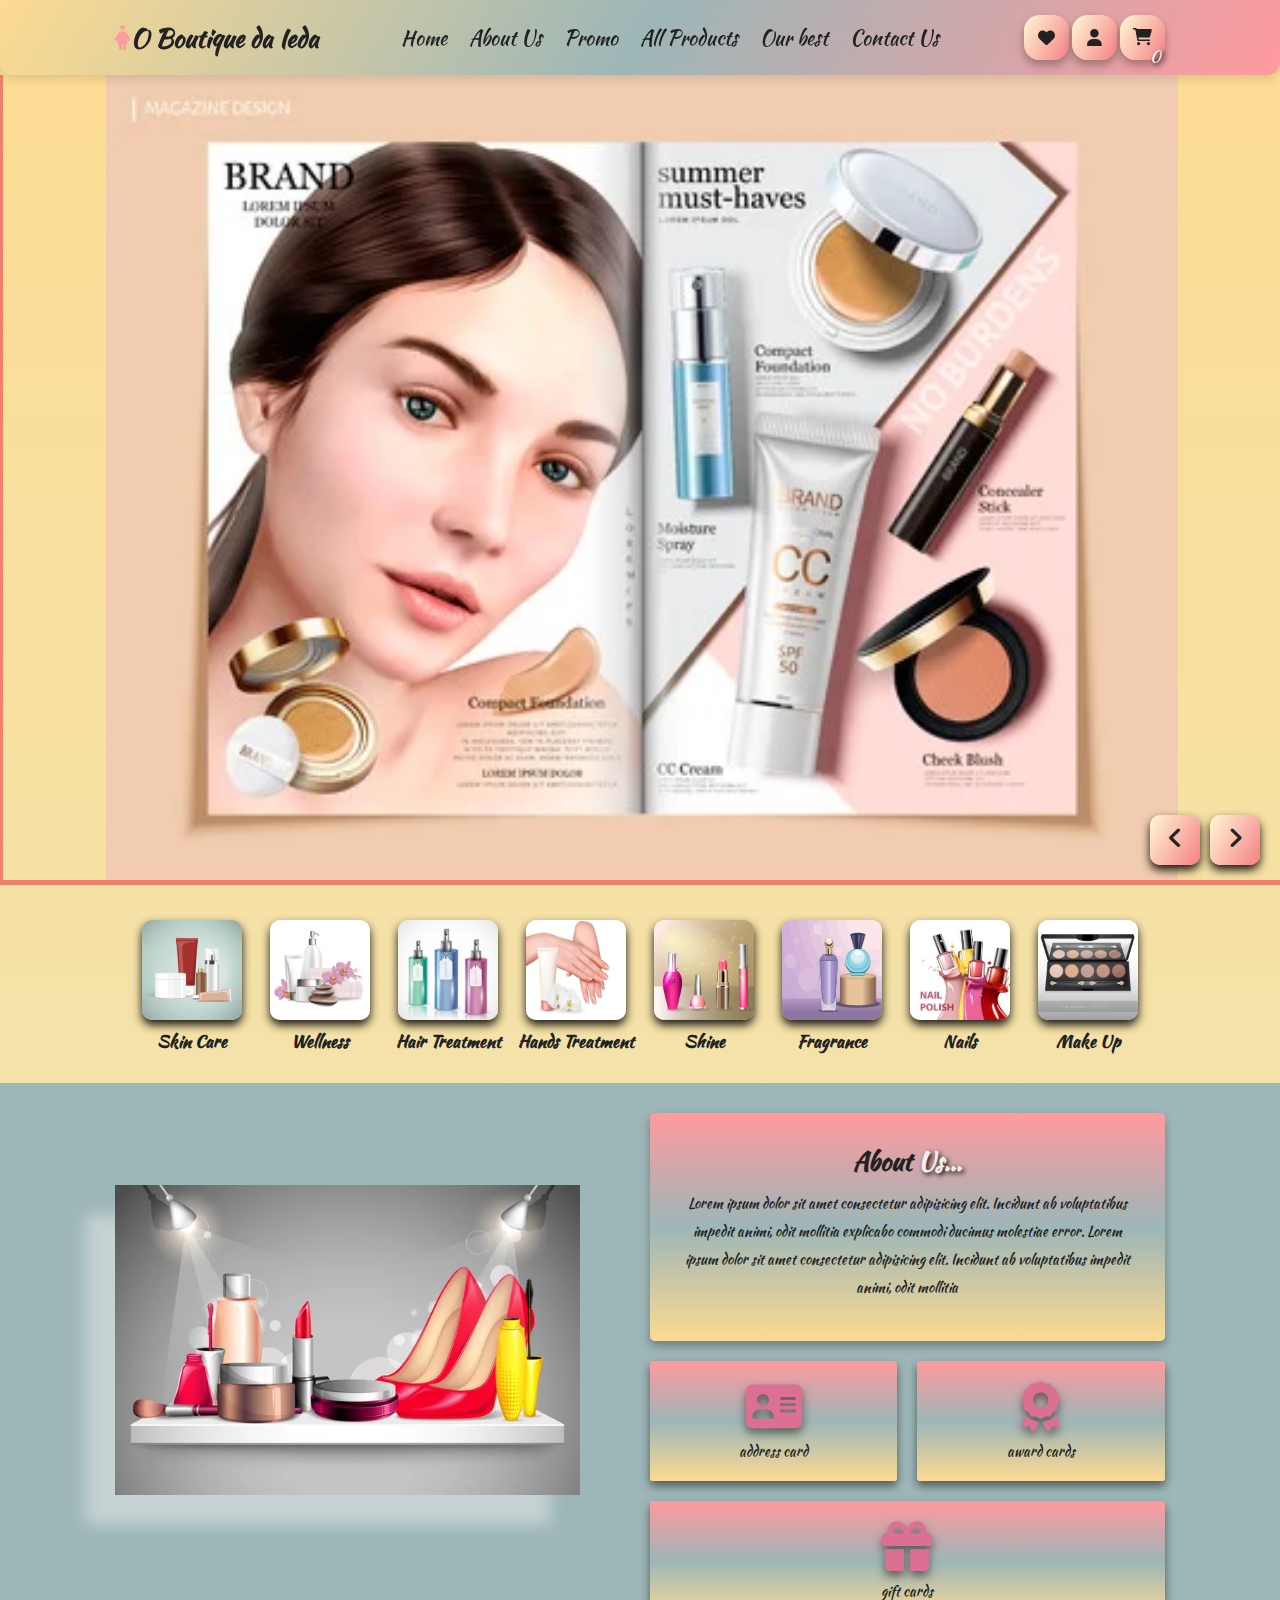
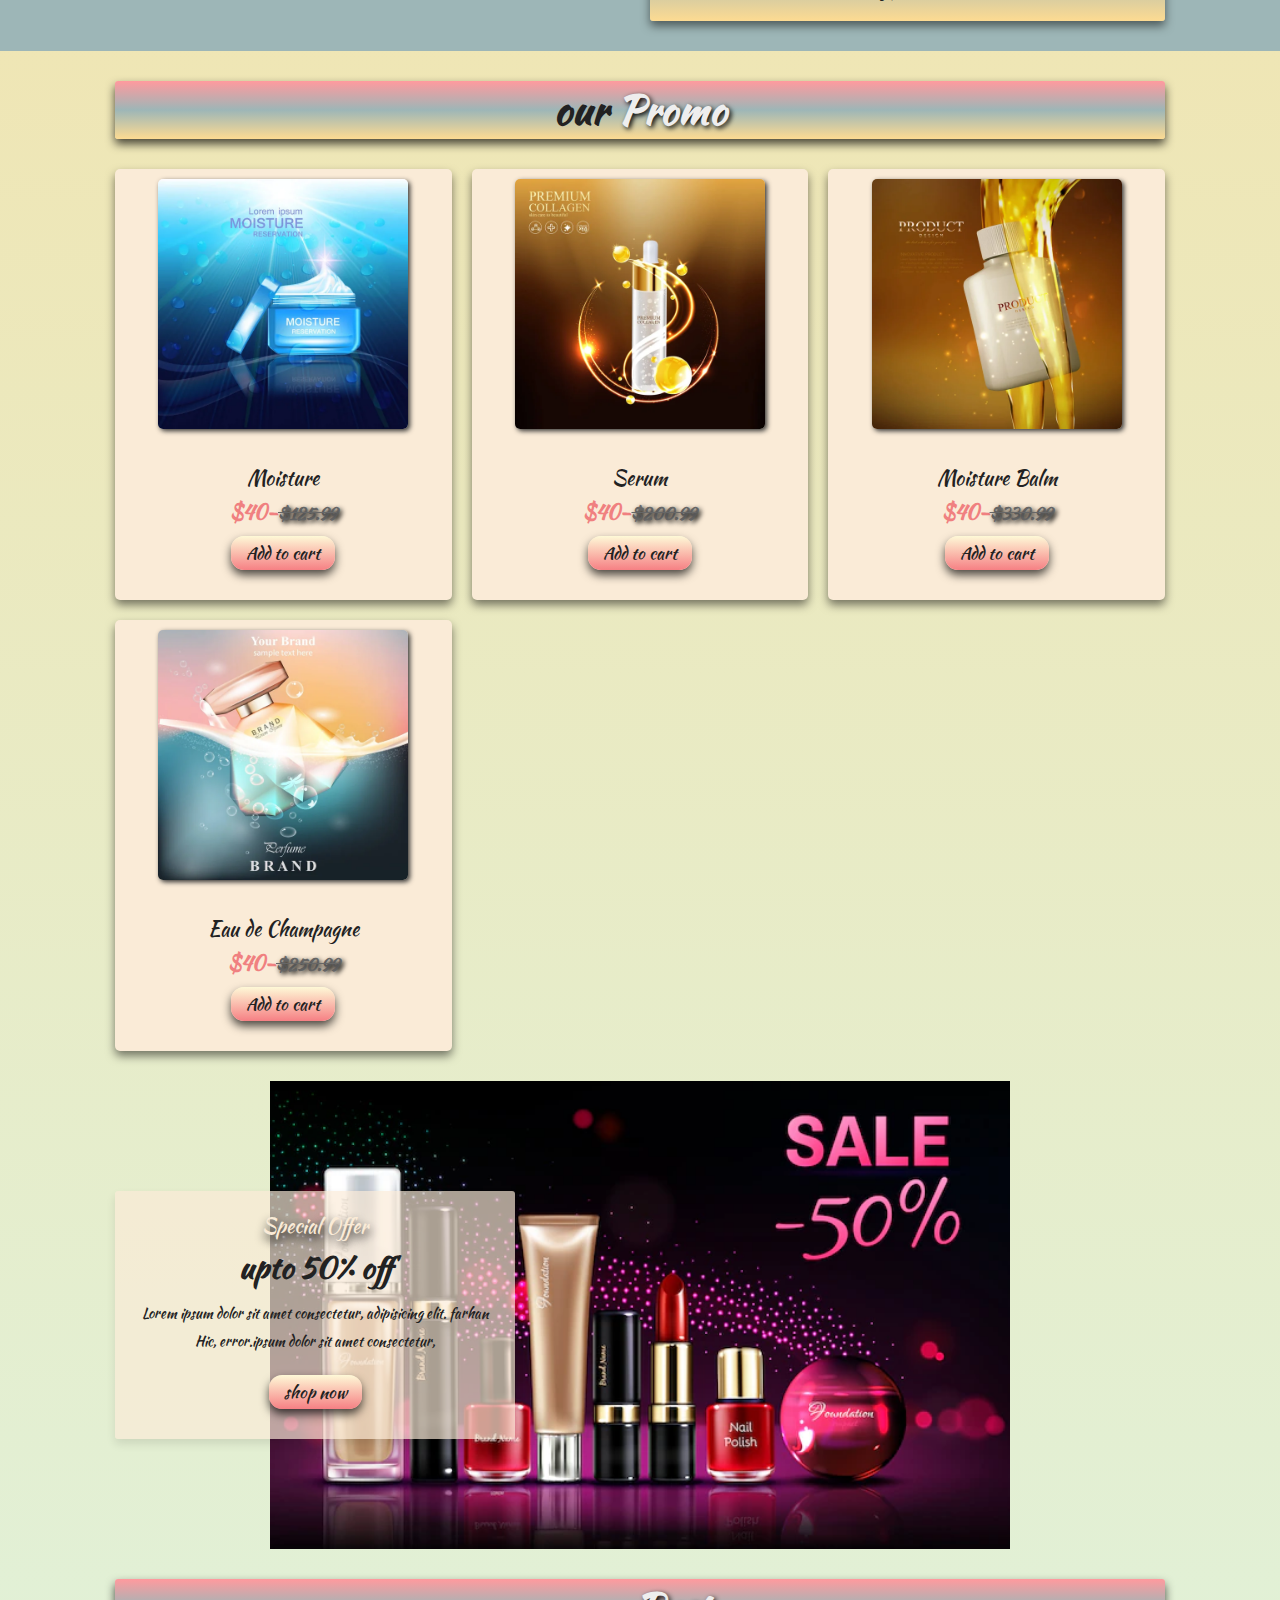
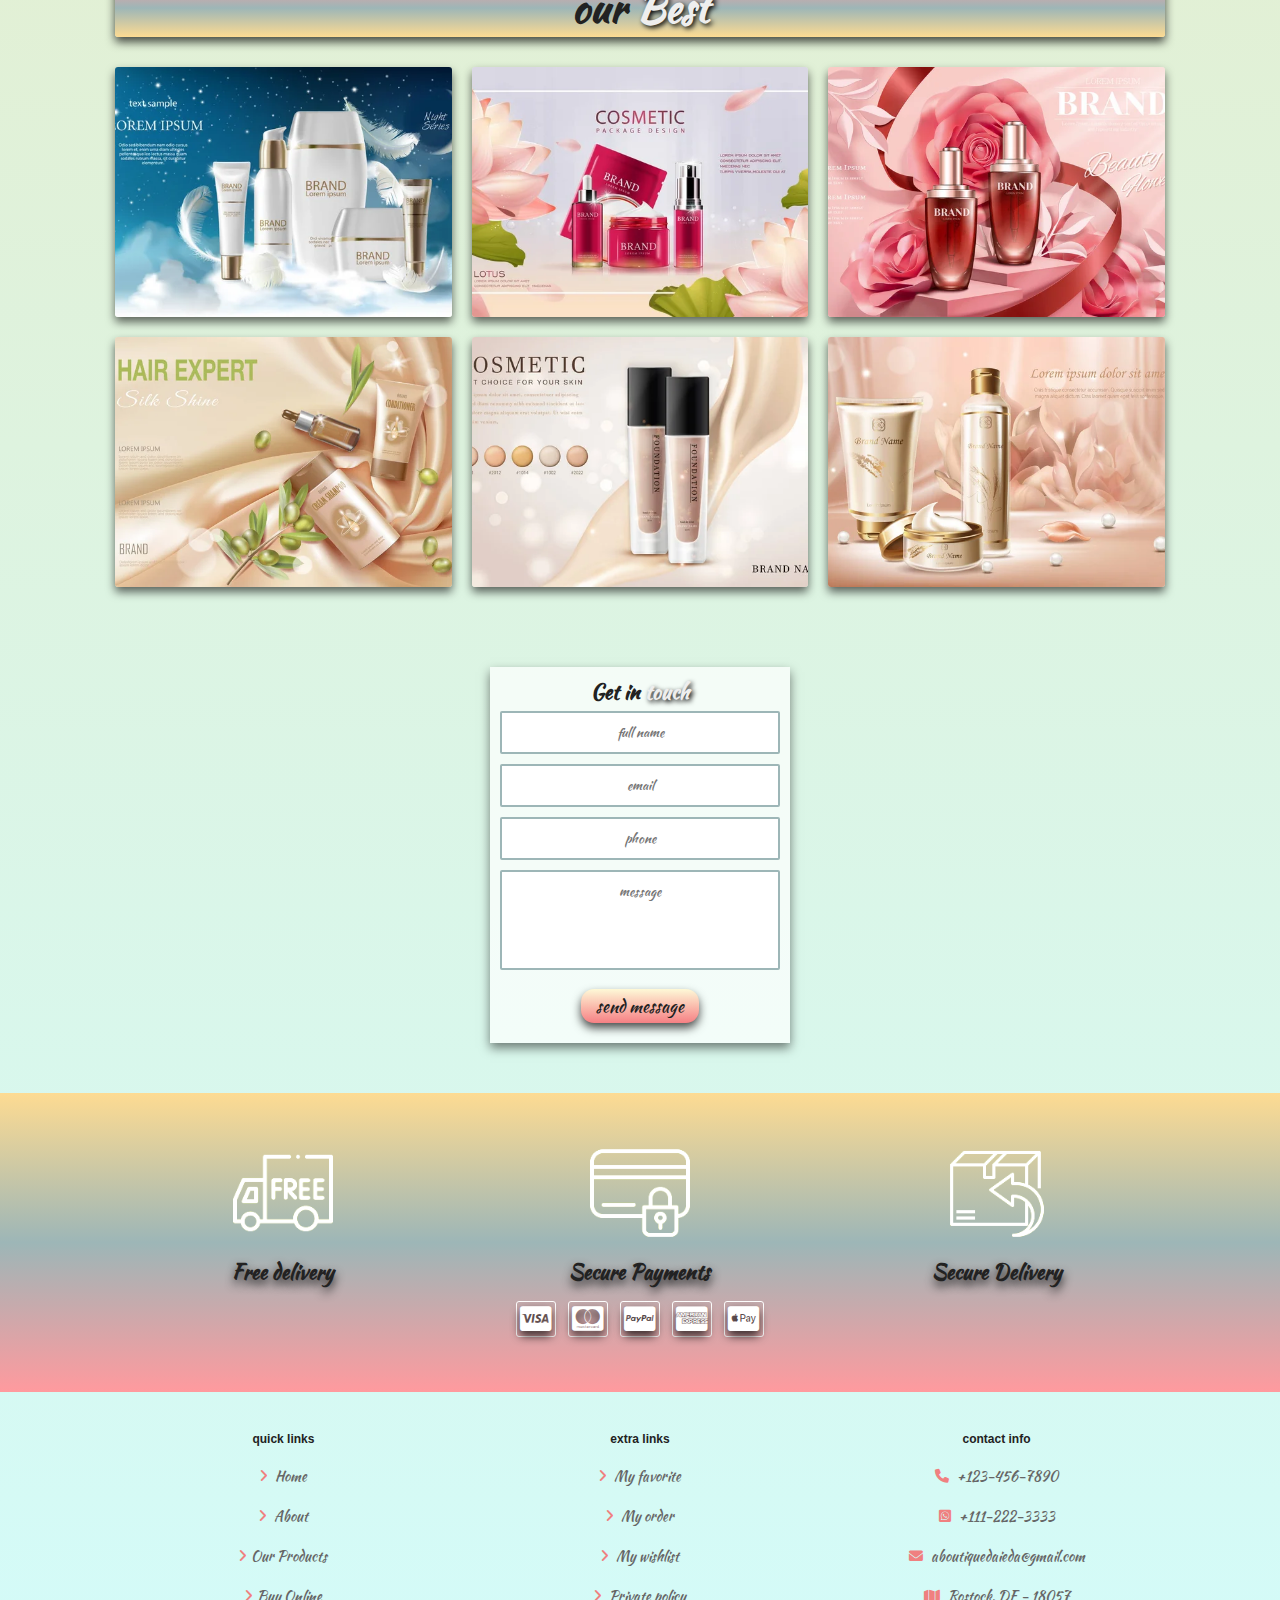
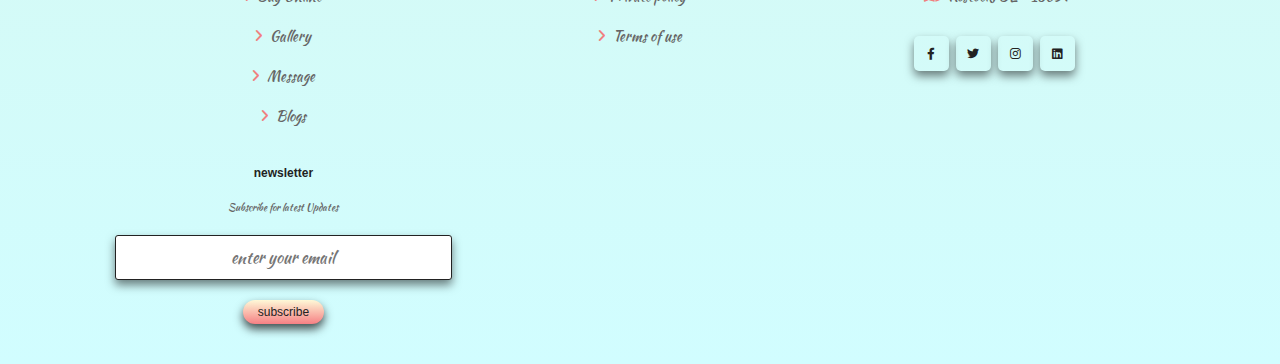
<file: index.html>
<!DOCTYPE html>
<html lang="en">
<head>
    <meta charset="UTF-8">
    <meta http-equiv="X-UA-Compatible" content="IE=edge">
    <meta name="viewport" content="width=device-width, initial-scale=1.0">
    <title>O boutique da Ieda - old version</title>

    <!-- font awsome cdn link -->
    <link rel="stylesheet" href="https://cdnjs.cloudflare.com/ajax/libs/font-awesome/6.0.0-beta3/css/all.min.css">

    <!-- custom css file link -->
    <link rel="stylesheet" href="style.css">

</head> 
<body>
   <!-- header section start page -->
<section id="header" class="header">
    <a href="index.htlm" class="logo"><i class="fas fa-female"></i>O Boutique da Ieda</a>
    <nav class="navbar">
        <a href="index.html#home">Home</a> 
        <a href="index.html#about">About Us</a> 
        <a href="index.html#shop">Promo</a>  
        <a href="categories.html">All Products</a> 
        <a href="index.html#gallery">Our best</a> 
        <a href="index.html#message">Contact Us</a>
         
    </nav>
    
    <div class="icons">
        <div id="menu-btn" class="fas fa-bars"></div>
        <a href="wishlist.html" class="fas fa-heart"></a>
        <a href="#" class="fas fa-user"></a>
        <a href="cart.html" class="icon-cart"><i class="fas fa-shopping-cart"></i></a>
        <span id="cartItems" class="quantify">0</span>
    </div>
</section>
    
<!-- header section ends -->






<!--Wishlis aside starts
<section class="wishlist-side">
    <aside id = "wishlist">
        <h2 class="side-head">My Wishlist</h2>
        <div class="wish"></div>
    </aside>
</section>
<section class="cart-side">
    <aside id = "cart" class="sidebar">
        <h2 class="side-head">My Cart</h2>
        <div id="cartItem">Your Cart is Empty</div>
        <div class="side-foot">
            <h3>Total</h3>
            <h2 id="total">$ 0.00</h2>
        </div>
    </aside>
</section>
Wishlis aside ends-->
<!-- home section starts 
<div class="cart">
    <h1>Shopping Cart</h1>
    <div id="cart-dom">
        
    </div>
    <div class="checkOut">
        <div class="total">0</div>
        <div class="closeShopping">Close</div>
    </div>-->
</div>
<section class="home" id="home">

    <div class="slide active"  style="background:url(/assets/banner-img-1.webp) no-repeat; background-size:contain; 
    background-position: center; ">
    <div class="content">
       
        
          
    </div>
    </div>

    <div class="slide" style="background:url(assets/banner-img-2.jpg) no-repeat; background-size:contain; 
    background-position: center;">
    <div class="content">
       
        
          
    </div>
    </div>

    <div class="slide" style="background:url(assets/banner-img-4.jpg) no-repeat; background-size:contain; 
    background-position: center;">
    <div class="content">
       
        
          
    </div>
    </div>

    <div class="slide" style="background:url(assets/banner-img-5.jpg) no-repeat; background-size:contain; 
    background-position: center;">
    <div class="content">
       
        
          
    </div>
    </div>

    <div class="slide" style="background:url(assets/banner-img-3.jpg) no-repeat; background-size:contain; 
    background-position: center;">
    <div class="content">
       
        
          
    </div>
    </div>
     
    <div id="next-slide" onclick="next()" class="fas fa-angle-right"></div>
    <div id="prev-slide" onclick="prev()" class="fas fa-angle-left"></div>
    
</section>

<!-- home section ends -->

<!-- category section starts -->

<section class="category">
    <div class="box-container">

        <a href="#" class="box">
            <img src="/assets/kosmetic.jpg">
            <h3>Skin Care</h3>
        </a>

        <a href="#" class="box">
            <img src="/assets/wellness.jpg">
            <h3>Wellness</h3>
        </a>

        <a href="#" class="box">
            <img src="/assets/hair.jpg">
            <h3>Hair Treatment</h3>
        </a>

        <a href="#" class="box">
            <img src="/assets/hands.jpg">
            <h3>Hands Treatment</h3>
        </a>

        <a href="#" class="box">
            <img src="/assets/make-up.jpg">
            <h3>Shine</h3>
        </a>

        <a href="#" class="box">
            <img src="/assets/fragrance.jpg">
            <h3>Fragrance</h3>
        </a>
        <a href="#" class="box">
            <img src="/assets/Nails.jpg">
            <h3>Nails</h3>
        </a>
        <a href="#" class="box">
            <img src="/assets/makeup1.jpg">
            <h3>Make Up</h3>
        </a>


    </div>
</section>
<!-- category section ends -->

<!-- about section starts -->

<section class="about" id="about">
    <div class="img">
        <img src="assets/depositphotos_11944508-stock-illustration-fashion-display.jpg" alt="">
    </div>
    <div class="content">
        <div class="box">
            <h3>About <span>Us...</span></h3>
            <p>Lorem ipsum dolor sit amet consectetur adipisicing elit. 
            Incidunt ab voluptatibus impedit animi, odit mollitia explicabo commodi ducimus molestiae error.
            Lorem ipsum dolor sit amet consectetur adipisicing elit. 
            Incidunt ab voluptatibus impedit animi, odit mollitia </p>
           
        </div>
        <div class="icons-container">
            <div class="icons">
                <i class="fas fa-address-card"></i>
                <p>address card</p>
            </div>
            <div class="icons">
                <i class="fas fa-award"></i>
                <p>award cards</p>
            </div>
            <div class="icons">
                <i class="fas fa-gift"></i>
                <p>gift cards</p>
            </div>
        </div>
    </div>
</section>

<!-- about section ends -->

<!-- shop section starts -->

<section class="shop" id="shop">
    <h1 class="heading">our <span>Promo</span></h1>
    <div class="box-container">

        <div class="box">
            <div class="img">
                <img src="/assets/product-1.jpg">
                <div class="icons">
                    <a href="#" class="fas fa-eye"></a>
                    <a href="#" class="fas fa-heart"></a>
                    <a href="#" class="fas fa-share"></a>
                </div>
            </div>
            <div class="content product0">
                <h3>Moisture</h3>
                <div class="price">$40-<span>$125.99</span></div>
                <a href="#" class="btn">Add to cart</a>
               
            </div>
        </div>

        <div class="box">
            <div class="img">
                <img src="/assets/product-2.jpg">
                <div class="icons">
                    <a href="#" class="fas fa-eye"></a>
                    <a href="#" class="fas fa-heart"></a>
                    <a href="#" class="fas fa-share"></a>
                </div>
            </div>
            <div class="content product1">
                <h3>Serum</h3>
                <div class="price">$40-<span>$200.99</span></div>
                <a href="#" class="btn">Add to cart</a>
                
            </div>
        </div>

        <div class="box">
            <div class="img">
                <img src="/assets/product-3.jpg">
                <div class="icons">
                    <a href="#" class="fas fa-eye"></a>
                    <a href="#" class="fas fa-heart"></a>
                    <a href="#" class="fas fa-share"></a>
                </div>
            </div>
            <div class="content product2">
                <h3>Moisture Balm </h3>
                <div class="price">$40-<span>$330.99</span></div>
                <a href="#" class="btn">Add to cart</a>
                
            </div>
        </div>

        <div class="box">
            <div class="img">
                <img src="/assets/product-4.jpg">
                <div class="icons">
                    <a href="#" class="fas fa-eye"></a>
                    <a href="#" class="fas fa-heart"></a>
                    <a href="#" class="fas fa-share"></a>
                </div>
            </div>
            <div class="content product3">
                <h3>Eau de Champagne</h3>
                <div class="price">$40-<span>$250.99</span></div>
                <a href="#" class="btn">Add to cart</a>
                
            </div>
        </div>


       
        </div>

    </div>
</section>

<!-- shop section ends -->

<!-- banner section starts -->

<section class="banner">
    <div class="content">
        <span>Special <span>Offer</span></span>
        <h3>upto 50% off</h3>
        <p>Lorem ipsum dolor sit amet consectetur, adipisicing elit. farhan  Hic, error.ipsum dolor sit amet consectetur,</p>
        <a href="#" class="btn">shop now</a>
    </div>
</section>

<!-- banner section ends -->

<!-- gallery section starts -->

<section class="gallery" id="gallery">
    <h1 class="heading">our <span>Best</span></h1>
    <div class="box-container">

        <div class="box">
            <img src="/assets/set-1.jpg">
            <div class="content">
                <h3>Face Caring</h3>
                <p>Lorem ipsum dolor sit amet consectetur</p>
                <a href="#" class="btn">read more</a>
            </div>
        </div>

        <div class="box">
            <img src="/assets/set-2.jpg">
            <div class="content">
                <h3>Anti-Age</h3>
                <p>Lorem ipsum dolor sit amet consectetur</p>
                <a href="#" class="btn">read more</a>
            </div>
        </div>

        <div class="box">
            <img src="/assets/set-3.jpg">
            <div class="content">
                <h3>Parfume</h3>
                <p>Lorem ipsum dolor sit amet consectetur</p>
                <a href="#" class="btn">read more</a>
            </div>
        </div>

        <div class="box">
            <img src="/assets/set-4.jpg">
            <div class="content">
                <h3>For Hair</h3>
                <p>Lorem ipsum dolor sit amet consectetur</p>
                <a href="#" class="btn">read more</a>
            </div>
        </div>

        <div class="box">
            <img src="/assets/set-6.jpg">
            <div class="content">
                <h3>Make Up</h3>
                <p>Lorem ipsum dolor sit amet consectetur</p>
                <a href="#" class="btn">read more</a>
            </div>
        </div>

        <div class="box">
            <img src="/assets/set-5.jpg">
            <div class="content">
                <h3>Skin Care</h3>
                <p>Lorem ipsum dolor sit amet consectetur</p>
                <a href="#" class="btn">read more</a>
            </div>
        </div>

    </div>
</section>

<!-- gallery section ends -->

<!-- message section starts -->
<section class="message" id="message">
    <form action="">
        <h3>Get in <span>touch</span></h3>
        <input type="text" placeholder="full name" class="box">
        <input type="email" placeholder="email" class="box">
        <input type="tel" placeholder="phone" class="box">
        <textarea placeholder="message" class="box" cols="20" rows="10"></textarea>
        <input type="submit" value="send message" class="btn">
    </form>
</section>

<!-- message section ends -->


<!-- services section starts -->

<section class="services">

    <div class="box">
        <img src="/assets/icon-1.png" alt="">
        <h3>Free delivery</h3>
       
    </div>

    <div class="box">
        <img src="/assets/icon-3.png" alt="">
        <h3>Secure Payments</h3>
        <div class="bank-icon">
            <i class="fa-brands fa-cc-visa"></i>
            <i class="fa-brands fa-cc-mastercard"></i>
            <i class="fa-brands fa-cc-paypal"></i>
            <i class="fa-brands fa-cc-amex"></i>
            <i class="fa-brands fa-cc-apple-pay"></i>
        </div>
    </div>

    <div class="box">
        <img src="/assets/icon-2.png" alt="">
        <h3>Secure Delivery</h3>
       
    </div>

</section>

<!-- services section ends -->

<!-- footer section starts -->

<section class="footer">

    <div class="box-container">

        <div class="box">
            <h3>quick links</h3>
            <a class="link" href="#home"> <i class="fas fa-angle-right"></i> Home</a>
            <a class="link" href="#about"> <i class="fas fa-angle-right"></i> About</a>
            <a class="link" href="#shop"> <i class="fas fa-angle-right"></i>Our Products</a>
            <a class="link" href="#buy-online"> <i class="fas fa-angle-right"></i>Buy Online</a>
            <a class="link" href="#gallery"> <i class="fas fa-angle-right"></i> Gallery</a>
            <a class="link" href="#message"> <i class="fas fa-angle-right"></i> Message</a>
            <a class="link" href="#blogs"> <i class="fas fa-angle-right"></i> Blogs</a>
        </div>

        <div class="box">
            <h3>extra links</h3>
            <a class="link" href="#"> <i class="fas fa-angle-right"></i> My favorite </a>
            <a class="link" href="#"> <i class="fas fa-angle-right"></i> My order </a>
            <a class="link" href="#"> <i class="fas fa-angle-right"></i> My wishlist </a>
            <a class="link" href="#"> <i class="fas fa-angle-right"></i> Private policy </a>
            <a class="link" href="#"> <i class="fas fa-angle-right"></i> Terms of use </a>
        </div>

        <div class="box">
            <h3>contact info</h3>
            <a class="link" href="#"> <i class="fas fa-phone"></i> +123-456-7890 </a>
            <a class="link" href="#"> <i class="fa-brands fa-whatsapp-square"></i> +111-222-3333 </a>
            <a class="link" href="#"> <i class="fas fa-envelope"></i> aboutiquedaieda@gmail.com </a>
            <a class="link" href="#"> <i class="fas fa-map"></i> Rostock, DE - 18057 </a>
            <div class="share">
                <a href="#" class="fab fa-facebook-f"></a>
                <a href="#" class="fab fa-twitter"></a>
                <a href="#" class="fab fa-instagram"></a>
                <a href="#" class="fab fa-linkedin"></a>
            </div>
        </div>

        <div class="box">
            <h3>newsletter</h3>
            <p style="font-size: 10px;">Subscribe for latest Updates</p>
            <form action="">
                <input type="email" name="" placeholder="enter your email" id="" class="email" style="border-radius: 3px;">
                <input type="submit" value="subscribe" class="btn" style="font-family: Verdana, Geneva, Tahoma, sans-serif; font-size: 12px;">
            </form>
        </div>

    </div>

   
</section>



<!-- custom js file link -->
 <script type="text/javascript" src="shopData.js"> </script>
     <script type="text/javascript" src="script.js"> </script> 
    
</body>
</html>
</file>
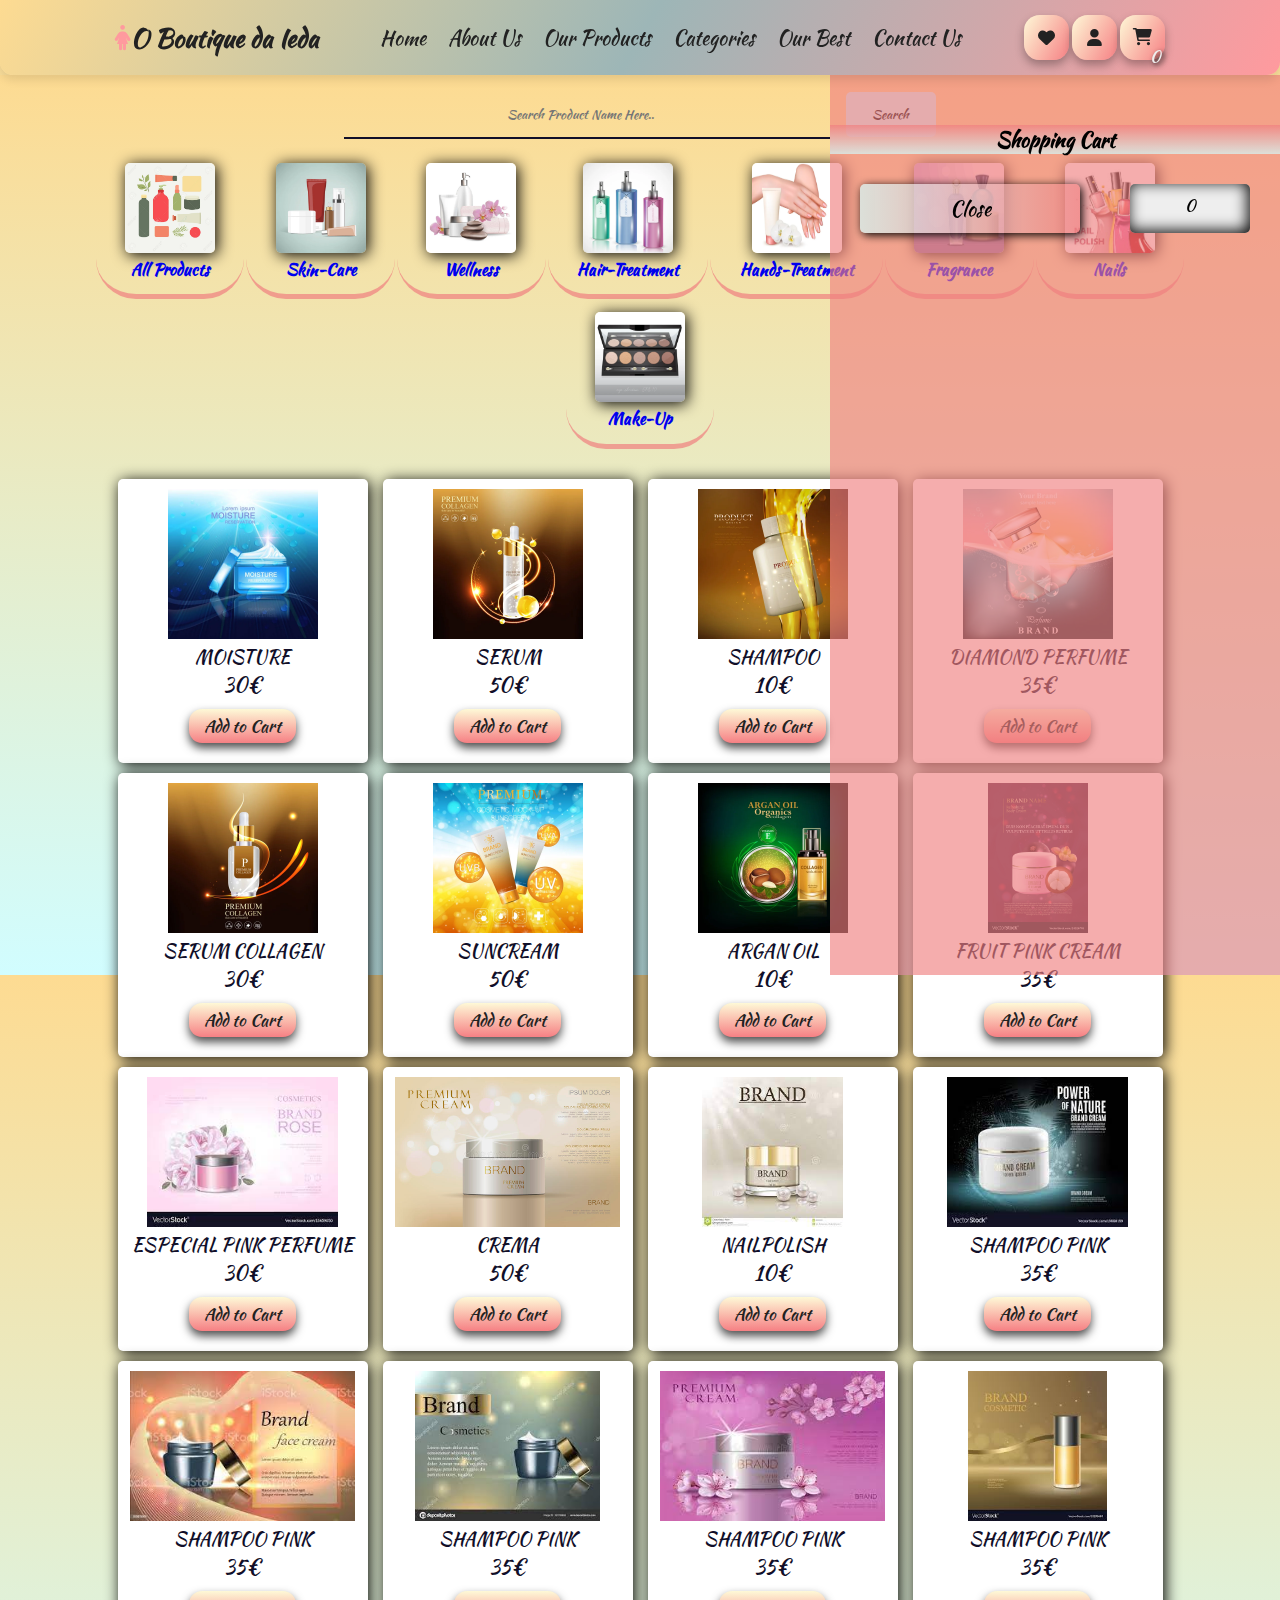
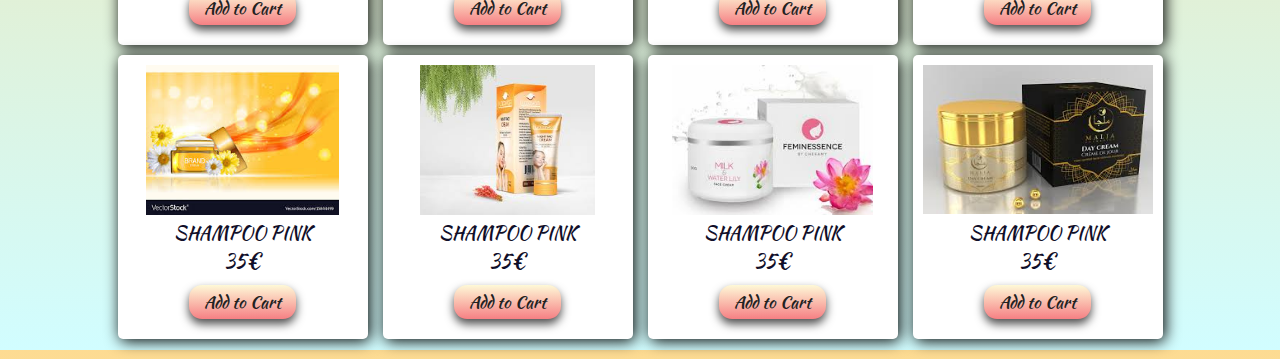
<file: categories.html>
<!DOCTYPE html>
<html lang="en">
<head>
    <meta charset="UTF-8">
    <meta http-equiv="X-UA-Compatible" content="IE=edge">
    <meta name="viewport" content="width=device-width, initial-scale=1.0">
    <title>O Botique da Ieda - All products </title>

    <!-- font awsome cdn link -->
    <link rel="stylesheet" href="https://cdnjs.cloudflare.com/ajax/libs/font-awesome/6.0.0-beta3/css/all.min.css">

    <!-- custom css file link -->
    <link rel="stylesheet" href="style.css">

</head>
<body>
   <!-- header section start page -->

<div id="header" class="header">
    <a href="index.htlm" class="logo"><i class="fas fa-female"></i>O Boutique da Ieda</a>
    <nav class="navbar">
        <a href="index.html#home">Home</a> 
        <a href="index.html#about">About Us</a> 
        <a href="index.html#shop">Our Products</a>  
        <a href="categories.html">Categories</a> 
        <a href="index.html#gallery">Our Best</a> 
        <a href="index.html#message">Contact Us</a>
         
    </nav>
    
    <div class="icons">
        <div id="menu-btn" class="fas fa-bars"></div>
        <a href="wishlist.html" class="fas fa-heart"></a>
        <a href="#" class="fas fa-user"></a>
        <a href="cart.html" class="icon-cart"><i class="fas fa-shopping-cart"></i></a>
        <span id="cartItems" class="quantify">0</span>
    </div>
</div>
    
<!-- header section ends -->
<div class="cart">
    <h1>Shopping Cart</h1>
    <div class="cart-dom">
        
    </div>
    <div class="checkOut">
        
        <div class="closeShopping">Close</div>
        <div class="total">0</div>
    </div>
</div>
<!-- main categories starts -->
<div class="main-categories">
    <div class="categories-wrapper">
        <div id="search-container">
            <input type="search" id="search-input" placeholder="Search Product Name Here..">
            <button id="search">Search</button>
        </div>
        <div id="buttons"> <!--Qui ci va il container list-->
            <button class="button-value" onclick="filterProduct('all')">
                <a href="#" class="box">
                   <img src="/assets/collezione-di-cosmetici.webp">
                   <h3>All Products</h3>
               </a>
           </button>
        <button class="button-value" onclick="filterProduct('Skin-Care')">
             <a href="#" class="box">
                <img src="/assets/kosmetic.jpg">
                <h3>Skin-Care</h3>
            </a>
        </button>
        <button class="button-value" onclick="filterProduct('Wellness')">
                <a href="#" class="box">
                    <img src="/assets/wellness.jpg">
                    <h3>Wellness</h3>
                </a>
        </button>
        <button class="button-value" onclick="filterProduct('Hair-Treatment')">
                <a href="#" class="box">
                    <img src="/assets/hair.jpg">
                    <h3>Hair-Treatment</h3>
                </a>
        </button>
            <button class="button-value" onclick="filterProduct('Hands-Treatment')">
                <a href="#" class="box">
                    <img src="/assets/hands.jpg">
                    <h3>Hands-Treatment</h3>
                </a>
            </button>
            <button class="button-value" onclick="filterProduct('Fragrance')">
                <a href="#" class="box">
                    <img src="/assets/fragrance.jpg">
                    <h3>Fragrance</h3>
                </a>
            </button>
            <button class="button-value" onclick="filterProduct('Nails')">
                <a href="#" class="box">
                    <img src="/assets/Nails.jpg">
                    <h3>Nails</h3>
                </a>
            </button>
            <button class="button-value" onclick="filterProduct('Make-Up')">
                <a href="#" class="box">
                    <img src="/assets/makeup1.jpg">
                    <h3>Make-Up</h3>
                </a>
            </button>
        </div>
        
        <div id="products"></div>
    </div>
   
</div>
<!-- main categories ends -->


<!-- custom js file link -->
<script type="text/javascript" src="shopData.js"> </script>
    <script type="text/javascript" src="script.js"> </script> 
     



</body>
</html>
</file>
<file: style.css>
@import url('https://fonts.googleapis.com/css2?family=Dancing+Script&family=Kaushan+Script&display=swap');

/*-------------------------------universalstyle----------------------*/
*{
    font-family: 'Dancing Script', cursive;
    font-family: 'Kaushan Script', cursive;
    text-align: center;
    box-sizing: border-box;
    margin: 0;
    padding: 0;
    text-decoration: none;
    outline: none;
    border: none;
    transition: all .2s linear;
    
}
body{
    background-image: linear-gradient(to bottom, #fddb92 0%, #d1fdff 100%);
}
li{
    list-style: none;
}
a{
    text-decoration: none;
}
@import url('https://fonts.googleapis.com/css2?family=Roboto:ital,wght@0,100;0,300;0,400;0,500;0,700;1,100&display=swap');



html{
    font-size: 62.5%;
    overflow-x: hidden;
    scroll-behavior: smooth;
    scroll-padding-top: 7rem;
   
}
html::-webkit-scrollbar-track{
    background-image: linear-gradient(to bottom, #fddb92 0%, #d1fdff 100%);
}
html::-webkit-scrollbar{
    width:1rem;
}
html::-webkit-scrollbar-thumb{
    background: #f08080cf;
}


section{
    padding:3rem 9%;
}
span{
    color:#eee;
    text-shadow: 2px 2px 5px black;

}

.heading{
    text-align: center;
    color: #222;
    margin-bottom: 3rem;
    font-size: 4rem;
    box-shadow: 0 0.5rem 1rem rgba(0,0,0,0.7);
    border-radius: 3px;
    background-image: linear-gradient(to top, #fddb92 0%, #9db6b7 50%, #ff9a9e 100%);
}

.btn{
    background-image: linear-gradient(to top, #f68084 0%, #fef9d7 100%);
    display:inline-block;
    margin:1rem;
    padding:0.5rem 1.5rem;
    color:#222;
    font-size:1.7rem;
    box-shadow: 0 0.5rem 1rem rgba(0,0,0,0.7);
    cursor: pointer;
    border-radius: 13px;
}
.btn:hover{
    letter-spacing: .1rem;
    background-image: linear-gradient(to bottom,#f68084  0%,#fef9d7   100%);
    color: rgb(37, 33, 33);
}


@keyframes fadeIn{
    0%{
        opacity: 0;
        transform: translateY(-4rem) scale(0.4);
    }
}


.header{
    position: sticky;
    top: 0;
    left: 0;
    right: 0;
    z-index: 1000;
    box-shadow: 0 0.5rem 1rem rgba(0,0,0,0.1);
    background-image: linear-gradient(120deg, #fddb92 0%, #9db6b7 50%, #ff9a9e 100%);
    display: flex;
    align-items: center;
    justify-content: space-between;
    padding:1.5rem 9%;
    border-radius:0 0 13px 13px;
}
.header .logo{
    font-size: 2.5rem;
    color: #222;
    font-weight: bolder;
}
.header .logo i{
    color: #ff9a9e;
}
.header .navbar a{
    margin: 0 1rem;
    font-size: 20px;
    color: #222;
}
.header .navbar a:hover{
    color: antiquewhite;
   
}
.header .icons{
    display: flex;
}
.icons{
    position: relative;
}
.quantify{
    font-size: 16px;
    position: absolute;
    width: 20px;
    height: 20px;
    display: flex;
    justify-content: center;
    align-items: center;
    border-radius: 50%;
    top: 70%;
    right: 0;
}
.header .icons div,
.header .icons a{
    height: 4.5rem;
    width:4.5rem;
    line-height: 4.5rem;
    border-radius: 35%;
    background:linear-gradient(120deg, #fef9d7 0%, #f68084 100%);
    font-size: 1.7rem;
    box-shadow: 0 0.5rem 1rem rgba(0,0,0,0.3);
    color: #222;
    margin-left: .3rem;
    text-align: center;
    cursor: pointer;
}
.header .icons a:hover,
.header .icons div:hover{
    background: linear-gradient(120deg, #f68084 0%,  #fef9d7 100%);
    color: antiquewhite;
    text-shadow: 0 0.5rem 1rem rgba(0,0,0,0.5) ;
}
.header #menu-btn{
    display: none;
}
.fa-shopping-cart{
    background: transparent;
}
.home{
    position: relative;
    padding:0;
}

.home .slide{
    padding: 3rem;
    display: flex;
    min-height: 90vh;
    display:none;
}
.home .slide .content{
    margin:60;
    text-align: left;
    padding-top:18rem;     
}
.home .slide.active{
    display:flex;
}

.home .slide .content span{
    color: antiquewhite;
    display:block;
    font-size: 9rem;
    text-shadow: 0 0.5rem 1rem rgba(0,0,0,0.1);
    animation: fadeIn .2s linear backwards;
    text-transform: uppercase;
    letter-spacing: .1rem;
    
}
.home .slide .content span:hover{
    color: #F08080;
}
.home .slide .content h3{
    font-size:1.7rem;
    color: antiquewhite;
    text-shadow: 0 0.5rem 1rem rgba(0,0,0,0.2);
    animation: fadeIn .2s linear backwards .4s;
    letter-spacing: .1rem;
    font-weight: normal;
 
}
.home .slide .content .btn{
    animation: fadeIn .2s linear backwards .6s;
}
.home #next-slide,
.home #prev-slide{
    height:5rem;
    width:5rem;
    line-height:4.5rem;
    font-size:2.5rem;
    color: #222;
    background:linear-gradient(120deg, #fef9d7 0%, #f68084 100%);
    box-shadow: 0 0.5rem 1rem rgba(0,0,0,0.9);
    cursor: pointer;
    border-radius: 10px;
    position: absolute;
    bottom:2rem;
    right:2rem;
    text-align: center;
}

.home #next-slide:hover,
.home #prev-slide:hover{
    background: linear-gradient(120deg, #f68084 0%,  #fef9d7 100%);
    color: antiquewhite;
}

.home #prev-slide{
    right:8rem;
}

.category .box-container{
    display:flex;
    flex-wrap: wrap;
    justify-content: center;
}

.category .box-container .box{
    text-align: center;
    width: 128px;
    
}
.category .box-container .box:hover{
    transform: scale(1.2);
}
.category .box-container .box:hover h3{
    color: #F08080;
}
.category .box-container .box img{
    width: 100px;
    height: 100px;
    margin: 0.5rem;
    border-radius: 10px;
    box-shadow: 0 0.5rem 1rem rgba(0,0,0,0.9);
}

.category .box-container .box h3{
    font-size:1.7rem;
    color: #222;
    font-weight: bold;
}

.about {
    display: flex;
    align-items: center;
    flex-wrap: wrap;
    gap:2rem;
    background-color: #9db6b7;
}
.about .img{
    flex: 1 1 42rem;
    padding-bottom: 5rem;
    padding-right: 5rem;
}
.about .img img{
    width: 100%;
    box-shadow: -3rem 3rem 15px #eeeeee7f;
}
.about .content{
    flex: 1 1 42rem;
}
.about .content .box{
    padding: 3rem;
    background-image: linear-gradient(to top, #fddb92 0%, #9db6b7 , #ff9a9e 100%);
    box-shadow: 0 0.5rem 1rem rgba(0,0,0,0.3);
    border-radius: 5px;
}
.about .content .box h3{
    font-size:2.5rem;
    color: #222;
}
.about .content .box p{
    padding: 1rem 0;
    line-height: 2;
    color: #222;
    font-size:1.4rem;
}
.about .content .icons-container{
    display: flex;
    flex-wrap: wrap;
    align-items: flex-end;
    gap: 2rem;
    margin-top: 2rem;
}
.about .content .icons-container .icons{
    flex: 1 1 16rem;
    background-image: linear-gradient(to top, #fddb92 0%, #9db6b7 , #ff9a9e 100%);
    padding:2rem;
    text-align: center;
    box-shadow: 0 0.5rem 1rem rgba(0,0,0,0.5);
    border-radius: 3px;
}
.about .content .icons-container .icons i{
    color: palevioletred;
    margin-bottom: 1rem;
    font-size: 5rem;
    text-shadow: 0 0.5rem 1rem rgba(0,0,0,0.5);
    
}
.about .content .icons-container .icons i:hover{
    color: antiquewhite;
    text-shadow: 0 0.5rem 1rem rgba(0,0,0,0.8);
}
.about .content .icons-container .icons p{
    font-size:1.4rem;
    color: #222;
}

.shop{
    color: #eee;
}
.shop .box-container{
    display: grid;
    grid-template-columns: repeat(auto-fit, minmax(25.5rem, 1fr));
    gap:2rem;
}
.shop .box-container .box{
    text-align: center;
    background: antiquewhite;
    border-radius: 5px;
    box-shadow:0 0.5rem 1rem rgba(0,0,0,0.5);
}
.shop .box-container .box:hover .img img{
    transform:scale(1.1);
}
.shop .box-container .box:hover .img .icons{
    transform:translateX(0rem);
}
.shop .box-container .box .img{
    position: relative;
    overflow: hidden;
    padding: 10px;
    
   
}
.shop .box-container .box .img img{
    height:25rem;
     box-shadow: 2px 2px 5px #333;
     border-radius: 5px;
}
.shop .box-container .box .img .icons{
    position:absolute;
    top: 1rem;
    left: 2rem;
    transform:translateX(-10rem);
}
.shop .box-container .box .img .icons a{
    display:block;
    height:5rem;
    width:5rem;
    line-height: 4.5rem;
    font-size: 1.7rem;
    color: #9db6b7;
    border-radius: 0.5rem;
    box-shadow: 0 0.5rem 1rem rgba(0, 0, 0, 0.3);
    margin-top:1rem;
    text-shadow:0 0.5rem 1rem rgba(0, 0, 0, 0.9) ;
}
.shop .box-container .box .img .icons a:hover{
    color: #222;
    background:rgba(250, 235, 215, 0.68);
}
.shop .box-container .box .content{
    padding:2rem;
}
.shop .box-container .box .content h3{
    font-size:2rem;
    color: #222;
    padding-bottom: .5rem;
    font-weight: normal;
}
.shop .box-container .box .content .price{
    font-size: 2rem;
    font-weight: bolder;
    color: #F08080;
}
.shop .box-container .box .content .price span{
    color: #666;
    font-size:1.7rem;
    text-decoration: line-through;
}

.banner{
    background: url(/assets/images\ \(21\).jpg) no-repeat;
    background-size:contain;
    background-position:center;
}
.banner .content{
    max-width: 40rem;
    background: rgba(250, 235, 215, 0.68);
    box-shadow: 0 0.5rem 1rem rgba(0,0,0,0.1);
    padding: 2rem;
    text-align: center;
    margin: 8rem 0;
    border-radius: 3px;
}
.banner .content span{
    font-size:2rem;
    color: antiquewhite;
    text-shadow: 0 0.5rem 1rem rgba(0,0,0,0.9);
}
.banner .content h3{
    font-size:3rem;
    color: #222;
    padding-top: .5rem;
    
}
.banner .content p{
    font-size: 1.4rem;
    color: #222;
    padding: 1rem 0;
    line-height: 2;
}

.gallery .box-container{
    display: grid;
    grid-template-columns: repeat(auto-fit, minmax(31rem, 1fr));
    gap:2rem;
}
.gallery .box-container .box{
    height:25rem;
    overflow: hidden;
    position: relative;
    box-shadow: 0 0.5rem 1rem rgba(0,0,0,0.6);
    border-radius: 3px;
}
.gallery .box-container .box:hover .content{
    display: flex;
}
.gallery .box-container .box img{
    height:100%;
    width:100%;
    object-fit: cover;
}
.gallery .box-container .box .content{
    background: rgba(255, 255, 255, 0.39);
    display: flex;
    flex-flow: column;
    align-items: center;
    justify-content: center;
    position:absolute;
    top:0;
    left:0;
    height:100%;
    width:100%;
    padding:2rem;
    text-align:center;
    display: none;
}
.gallery .box-container .box .content h3{
    font-size: 2rem;
    color: #222;
    animation: fadeIn .2s linear backwards;
}
.gallery .box-container .box .content p{
    font-size: 1.4rem;
    color: #000;
    padding:1rem 0;
    line-height: 2;
    animation: fadeIn .2s linear backwards .4s;
}
.gallery .box-container .box .content .btn{
    animation: fadeIn .2s linear backwards .6s;
}

.message{
    background: url(/assets/contact-us.jpg) no-repeat;
    background-size: cover;
    background-position: center;
    background-attachment: fixed;
    padding:3rem 2rem;
}
.message form{
    margin: 2rem auto;
    background: rgba(255, 255, 255, 0.691);
    text-align:center;
    max-width: 30rem;
    box-shadow:0 0.5rem 1rem rgba(0,0,0,0.5);
    padding: 1rem;
    overflow: hidden;
}
.message form h3{
    font-size: 2rem;
    color: #222;
}
.message form .box{
    width: 100%;
    padding:1rem 0;
    margin:.5rem 0;
    font-size: 1.3rem;
    color: #666;
    text-transform: none;
    border: 0.2rem solid #9db6b7 ;
    border-radius: 2px;
}
.message form .box:focus{
    border-color:#ff9a9e;
}
.message form textarea{
    height:10rem;
    resize:none
}

.message form textarea::-webkit-scrollbar-track{
    background-image: linear-gradient(to bottom, #fddb92 0%, #d1fdff 100%);
}
.message form textarea::-webkit-scrollbar{
    width:0.5rem;
}
.message form textarea::-webkit-scrollbar-thumb{
    background: #f08080cf;
}


.services{
    display: grid;
    grid-template-columns: repeat(auto-fit, minmax(23rem, 1fr));
    gap:2rem;
    background-image: linear-gradient(to bottom, #fddb92 0%, #9db6b7 50%, #ff9a9e 100%);
}
.services .box{
    text-align: center;
    padding:2rem;
}
.services .box img{
    height:10rem;
    
}
.services .box h3{
    padding:1rem 0;
    font-size: 2rem;
    color: #222;
    text-shadow:0 0.5rem 1rem rgba(0, 0, 0, 0.8);
}
.services .box p{
    line-height: 2;
    font-size: 1.4rem;
    color: #ff9a9e;
    text-shadow:0 0.5rem 1rem rgba(0, 0, 0, 0.8)
}
.services .bank-icon i{
    color: #fff;
    margin: 0.5rem;
    padding: 0.3rem;
    font-size: 28px;
    border: 1px solid #fff;
    border-radius: 3px;
    text-shadow:0 0.5rem 1rem rgba(0, 0, 0, 0.8);
    
}
.services .bank-icon i:hover{
    color: #ff9a9e;
    cursor: pointer;
    transform: scale(1.5);
}
.footer{
    font-family: Verdana, Geneva, Tahoma, sans-serif;
}
.footer .box-container{
    display: grid;
    grid-template-columns: repeat(auto-fit, minmax(25rem, 1fr));
    gap:2rem;
   
}
.footer .box-container .box h3{
    font-size: 1.2rem;
    color: #222;
    padding:1rem 0;
    font-family: Verdana, Geneva, Tahoma, sans-serif;
}
.footer .box-container .box .link{
    padding:1rem 0;
    font-size: 1.4rem;
    color: #666;
    display:block;
}
.footer .box-container .box .link i{
    padding-right: .5rem;
    color: #F08080;
}
.footer .box-container .box .link:hover{
    color: #F08080;
}
.footer .box-container .box .link:hover i{
    padding-right: 2rem;
}
.footer .box-container .box .share{
    margin-top: 2rem;
}
.footer .box-container .box .share a{
    height:3.5rem;
    width:3.5rem;
    line-height: 3.5rem;
    font-size: 1.2rem;
    border-radius: .5rem;
    background: fddb92;
    text-align: center;
    color: #222;
    margin-right: .5rem;
    align-items: center;
    box-shadow: 0 0.5rem 1rem rgba(0, 0, 0, 0.5);
}
.footer .box-container .box .share a:hover{
    color: #fff;
    background: #9db6b7;
}
.footer .box-container .box p{
    padding: 1rem 0;
    font-size: 1rem;
    color: #666;
    
}
.footer .box-container .box form .email{
    border:0.1rem solid #222;
    width: 100%;
    padding:1rem 0.5rem;
    text-transform: none;
    color: #666;
    margin: 1rem 0;
    font-size: 1.6rem;
    box-shadow: 0 0.5rem 1rem rgba(0, 0, 0, 0.5);
}
.footer .credit{
    text-align: center;
    padding: 1rem;
    padding-top:3rem;
    margin-top: 3rem;
    font-size: 2rem;
    border-top: 0.2rem solid #222;
    color: #666;
}


.main-categories{
    background-image: linear-gradient(to bottom, #fddb92 0%, #d1fdff 100%);
    background-repeat: no-repeat;
    background-size: cover;
    height: 100vh;
    display:flex;
}
.categories-wrapper{
    width: 95%;
    margin: 0 auto;
}
#search-container{
    margin: 1em 0;

}
#search-container input{
    background-color: transparent;
    width: 40%;
    border-bottom: 2px solid #110f29;
    padding: 1em 0.3em;
}
#search-container input:focus{
    border-bottom-color: #d1fdff;
}
#search-container button{
    padding: 1em 2em;
    margin-left: 1em;
    background-color: #d1fdff;
    border-radius: 5px;
    margin-top: 0.5em;
}
.button-value{
    padding: 1em 2.2em;
    border-radius: 3em;
    background-color: transparent;
    cursor: pointer;
    border-bottom: 5px solid #f08080b4;
}
#buttons button img{
    width: 90px;
    height: 90px;
    border-radius: 5px;
    box-shadow: 2px 2px 15px black;
}
.active{
   border-bottom: 5px solid #f05757b4;
   border-left: 3px solid #f05757b4;
}
#products{
    display: grid;
    justify-content: center;
    grid-template-columns: auto auto auto auto;
    grid-column-gap:1.5em ;
    padding: 2em 0;
}
.card{
    background-color: #fff;
    width: 250px;
    margin-top: 1em;
    padding: 1em;
    padding-top: 1em;
    color: #110f29;
    border-radius: 5px;
    box-shadow: 2px 2px 15px black;
}

.card-img{
    width: 100%;
    object-fit: contain;
    height: 15em;
}

.card h5{
    font-weight: 500;
    font-size: 18px;
}
.card h6{
    font-weight: 500;
    font-size: 20px;
}
.hide{
   display: none; 
}
.add-btn:disabled{
    opacity: 0.5;
    cursor: not-allowed;
}


.addButtons{
    display: flex;
    justify-content: center;
    flex-direction: row-reverse;
}
.addButtons i{
    margin: 15px;
    padding: 5px;
    background-color:#ff9a9e ;
    box-shadow: 2px 2px 5px #222;
    border-radius: 3px;
    cursor: pointer;

}
.quantity{
    margin: 15px;
}
.cart{
    background-color: #f08080a4;
     width: 450px;
     height: 100%;
     position: fixed;
     right: 0;
     overflow: scroll;

}
.cart h1{
    margin-top: 50px;
    background: linear-gradient(180deg ,#f08080b9 0%, #d1fdffab 100%);

}

.cart_item{
    display: flex;
    justify-content: space-around;
    align-items: center;
    padding: 10px;
    margin: 10px;
    border-bottom: 1px solid #222;
}
.cart-dom img{
    width: 90px;
}
.checkOut{
    display: flex;
    padding: 20px;
    margin: 10px;
    justify-content: space-between;
}
.total{
    display: flex;
    justify-content: center;
    padding: 10px;
    background-color: #eee;
    border: transparent;
    border-radius: 5px;
    box-shadow: inset -2px -2px 15px black;
    width: 120px;
    font-size: 16px;
}
.closeShopping{
    width: 220px;
    font-size: 20px;
    display: flex;
    justify-content: center;
    background: linear-gradient(90deg , #d1fdffab 0%, #f0808096 100%) ;
    padding: 10px 20px;
    box-shadow: 2px 2px 10px;
    border-radius: 5px;
    cursor: pointer;
}
.closeShopping:hover{
    background: linear-gradient(90deg , #f0808096 0%,  #d1fdffab 100%) ;
    color: #eee;
    text-shadow: 2px 2px 2px black;
    
}


/*
.categories-list{
    background: #fddb92;
    width: 30%;
    min-height: 100vh;
    overflow-y: scroll;
}

.categories-list::-webkit-scrollbar-track{
    background-image: linear-gradient(to bottom, #fddb92 0%, #d1fdff 100%);
}
.categories-list::-webkit-scrollbar{
    width:1rem;
}
.categories-list::-webkit-scrollbar-thumb{
    background: #f08080cf;
}
.categories-product{
    background-color: #9db6b7;
    width: 70%;
    min-height: 100vh;
    overflow-y: scroll;
   
    
}
.categories-list::-webkit-scrollbar-track{
    background-image: linear-gradient(to bottom, #fddb92 0%, #d1fdff 100%);
}
.categories-list::-webkit-scrollbar{
    width:1rem;
}
.categories-list::-webkit-scrollbar-thumb{
    background: #f08080cf;
}

*/





/* media queries */
@media (max-width: 991px){
    html{
        font-size: 55%;
    }
    .header{
        padding:1.5rem 2rem;
    }
    section{
        padding:3rem 2rem;
    }
    #products{
        grid-template-columns: auto auto auto;
        grid-column-gap: 1em;
    }
    

}


@media (max-width:768px){

    .header #menu-btn{
        display: inline-block;
    }
    .header .navbar{
        position: absolute;
        top: 99%;
        left: 0;
        right: 0;
        background: #fff;
        border-top: 0.2rem solid #222;
        border-bottom: 0.2rem solid #222;
        padding: 0.2rem;
        clip-path: polygon(0 0, 100% 0, 100% 0, 0 0);
    }

    .header .navbar.active{
        clip-path: polygon(0 0, 100% 0, 100% 100%, 0 100%);
    }

    .header .navbar a{
        display: block;
        font-size:2rem;
        margin:3rem 1rem;
    }
    .category{
        display: block;
    }
    .card-img{
        max-width: 100%;
        object-fit: contain;
    }
    
    #products{
        grid-template-columns: auto auto;
        grid-column-gap: 1em;
    }

    
}


@media (max-width:450px){
    html{
        font-size:50%;
    }
    .home .slide .content span{
        font-size:4rem;
    }
    .home .slide .content h3{
        font-size: 2rem;
    }
    #products{
        grid-template-columns: auto auto;
        grid-column-gap: 1em;
    }
    .card-img{
        max-width: 100%;
        object-fit: contain;
        height: 10em;
    }
}
</file>
